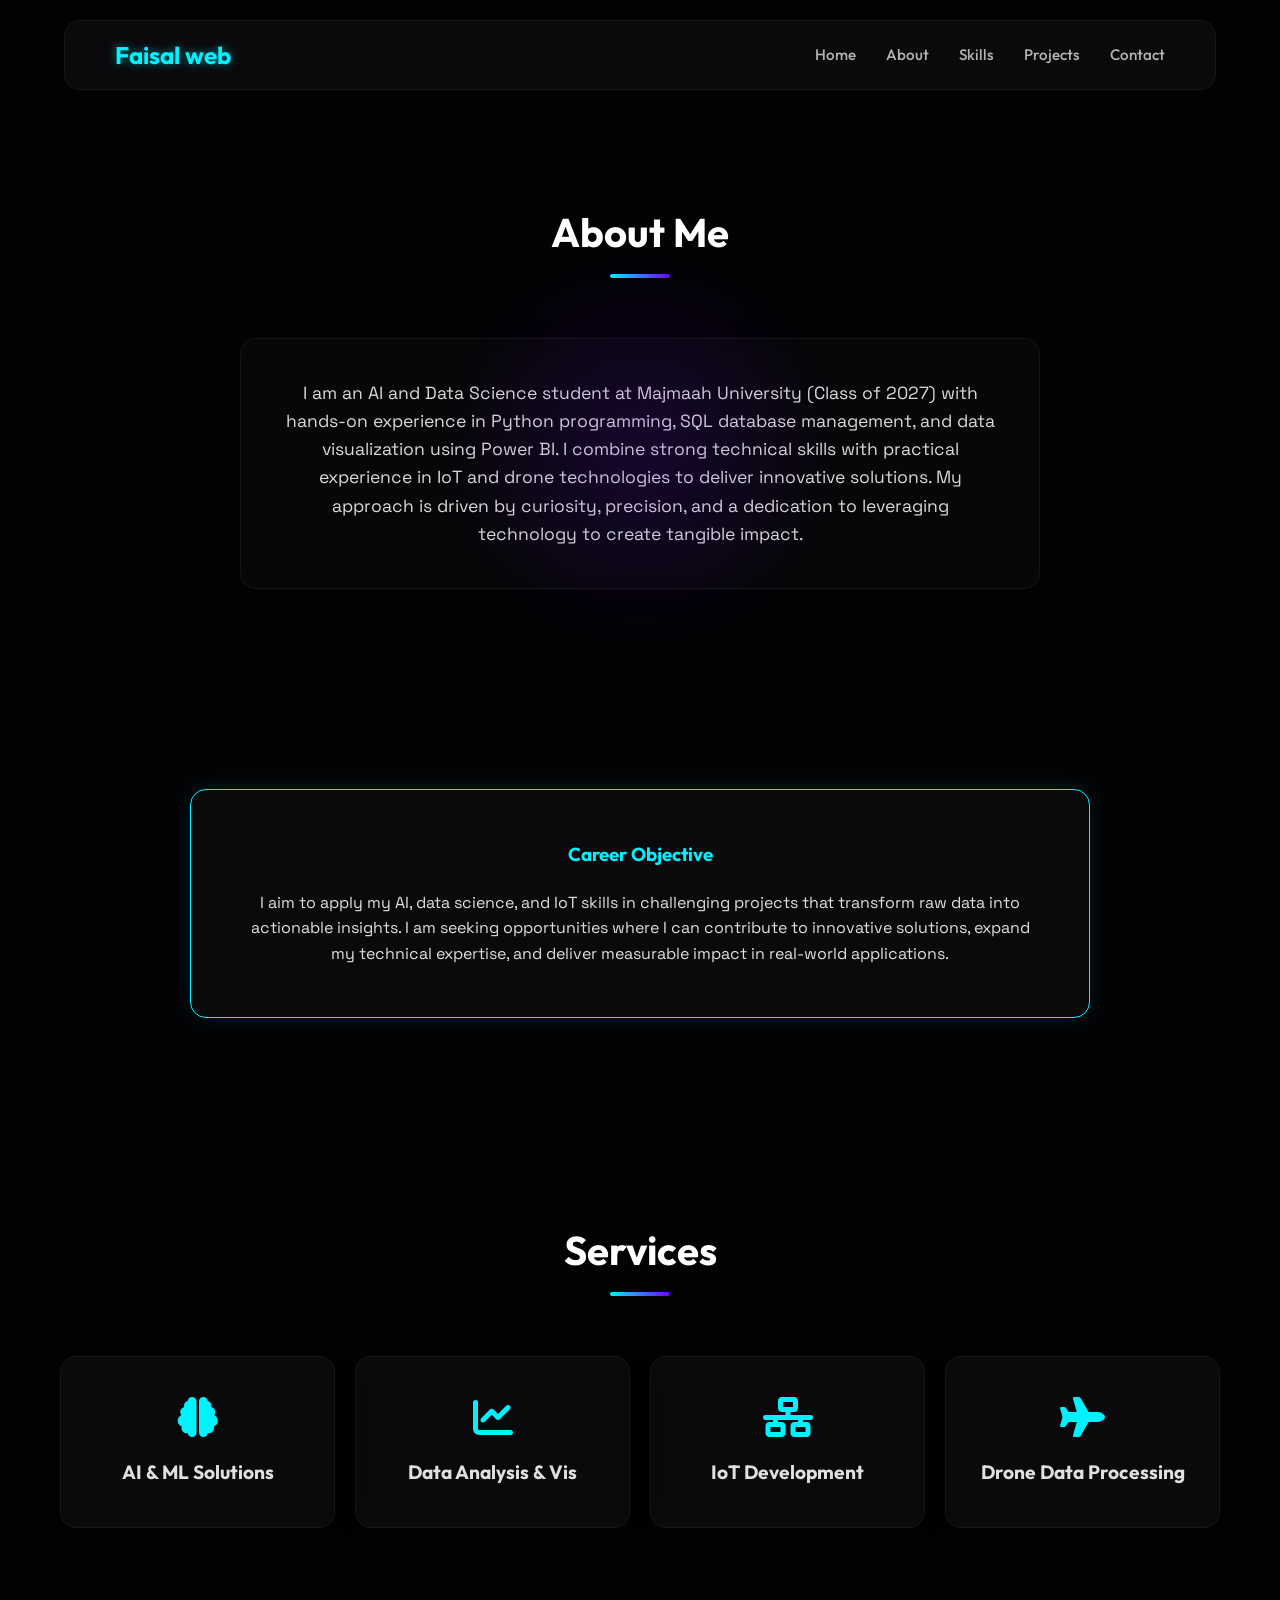
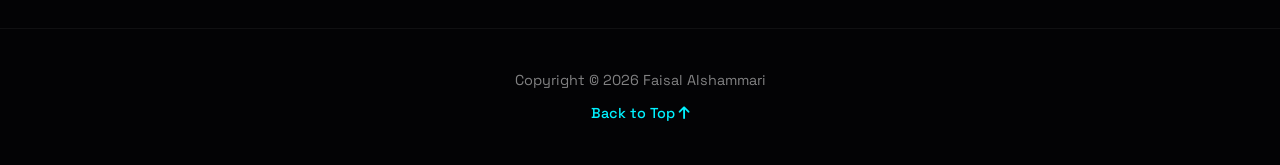
<file: about.html>
<!DOCTYPE html>
<html lang="en">

<head>
    <meta charset="UTF-8">
    <meta name="viewport" content="width=device-width, initial-scale=1.0">
    <title>About Me | Faisal Alshammari</title>
    <meta name="description" content="About Faisal Alshammari - AI Student, Career Objective, and Services.">
    <link rel="preconnect" href="https://fonts.googleapis.com">
    <link rel="preconnect" href="https://fonts.gstatic.com" crossorigin>
    <link
        href="https://fonts.googleapis.com/css2?family=Outfit:wght@300;400;500;700&family=Space+Grotesk:wght@300;400;500;600;700&display=swap"
        rel="stylesheet">
    <link rel="stylesheet" href="style.css">
    <link rel="stylesheet" href="https://cdnjs.cloudflare.com/ajax/libs/font-awesome/6.4.0/css/all.min.css">
</head>

<body>
    <div class="cursor-glow"></div>

    <nav class="navbar glass">
        <div class="container">
            <a href="index.html" class="logo">Faisal web</a>
            <ul class="nav-links">
                <li><a href="index.html">Home</a></li>
                <li><a href="about.html" class="active">About</a></li>
                <li><a href="skills.html">Skills</a></li>
                <li><a href="projects.html">Projects</a></li>
                <li><a href="contact.html">Contact</a></li>
            </ul>
            <div class="hamburger">
                <i class="fas fa-bars"></i>
            </div>
        </div>
    </nav>

    <div style="height: 100px;"></div>

    <section id="about" class="section">
        <div class="container">
            <div class="section-title">
                <h2>About Me</h2>
                <div class="line"></div>
            </div>
            <div class="about-content glass animate-on-scroll">
                <p>I am an AI and Data Science student at Majmaah University (Class of 2027) with hands-on experience in
                    Python programming, SQL database management, and data visualization using Power BI. I combine strong
                    technical skills with practical experience in IoT and drone technologies to deliver innovative
                    solutions. My approach is driven by curiosity, precision, and a dedication to leveraging technology
                    to create tangible impact.</p>
            </div>
        </div>
    </section>

    <section id="objective" class="section">
        <div class="container">
            <div class="objective-box glass animate-on-scroll">
                <h3>Career Objective</h3>
                <p>I aim to apply my AI, data science, and IoT skills in challenging projects that transform raw data
                    into actionable insights. I am seeking opportunities where I can contribute to innovative solutions,
                    expand my technical expertise, and deliver measurable impact in real-world applications.</p>
            </div>
        </div>
    </section>

    <section id="services" class="section alt-bg">
        <div class="container">
            <div class="section-title">
                <h2>Services</h2>
                <div class="line"></div>
            </div>
            <div class="services-grid">
                <div class="service-card glass animate-on-scroll">
                    <i class="fas fa-brain icon"></i>
                    <h3>AI & ML Solutions</h3>
                </div>
                <div class="service-card glass animate-on-scroll">
                    <i class="fas fa-chart-line icon"></i>
                    <h3>Data Analysis & Vis</h3>
                </div>
                <div class="service-card glass animate-on-scroll">
                    <i class="fas fa-network-wired icon"></i>
                    <h3>IoT Development</h3>
                </div>
                <div class="service-card glass animate-on-scroll">
                    <i class="fas fa-plane icon"></i>
                    <h3>Drone Data Processing</h3>
                </div>
            </div>
        </div>
    </section>

    <footer>
        <div class="container">
            <p>Copyright © 2026 Faisal Alshammari</p>
            <a href="#" class="back-to-top">Back to Top <i class="fas fa-arrow-up"></i></a>
        </div>
    </footer>

    <script src="script.js"></script>
</body>

</html>
</file>
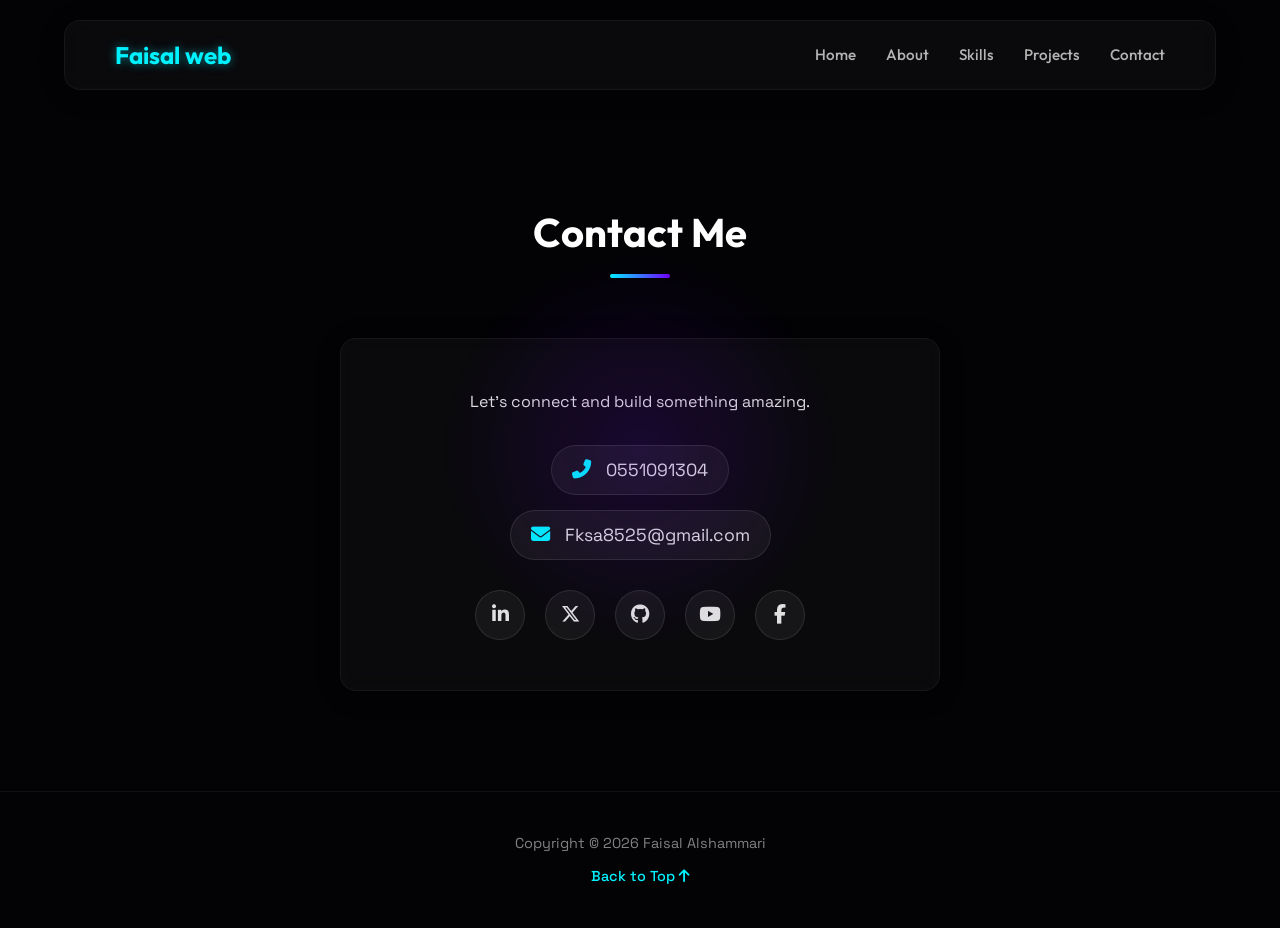
<file: contact.html>
<!DOCTYPE html>
<html lang="en">

<head>
    <meta charset="UTF-8">
    <meta name="viewport" content="width=device-width, initial-scale=1.0">
    <title>Contact | Faisal Alshammari</title>
    <meta name="description" content="Contact Faisal Alshammari - AI & Data Science Student.">
    <link rel="preconnect" href="https://fonts.googleapis.com">
    <link rel="preconnect" href="https://fonts.gstatic.com" crossorigin>
    <link
        href="https://fonts.googleapis.com/css2?family=Outfit:wght@300;400;500;700&family=Space+Grotesk:wght@300;400;500;600;700&display=swap"
        rel="stylesheet">
    <link rel="stylesheet" href="style.css">
    <link rel="stylesheet" href="https://cdnjs.cloudflare.com/ajax/libs/font-awesome/6.4.0/css/all.min.css">
</head>

<body>
    <div class="cursor-glow"></div>

    <nav class="navbar glass">
        <div class="container">
            <a href="index.html" class="logo">Faisal web</a>
            <ul class="nav-links">
                <li><a href="index.html">Home</a></li>
                <li><a href="about.html">About</a></li>
                <li><a href="skills.html">Skills</a></li>
                <li><a href="projects.html">Projects</a></li>
                <li><a href="contact.html" class="active">Contact</a></li>
            </ul>
            <div class="hamburger">
                <i class="fas fa-bars"></i>
            </div>
        </div>
    </nav>

    <div style="height: 100px;"></div>

    <section id="contact" class="section">
        <div class="container">
            <div class="section-title">
                <h2>Contact Me</h2>
                <div class="line"></div>
            </div>
            <div class="contact-wrapper glass animate-on-scroll">
                <div class="contact-info">
                    <p>Let's connect and build something amazing.</p>
                    <div class="contact-details">
                        <a href="tel:0551091304" class="contact-item">
                            <i class="fas fa-phone-alt"></i>
                            <span>0551091304</span>
                        </a>
                        <a href="mailto:Fksa8525@gmail.com" class="contact-item">
                            <i class="fas fa-envelope"></i>
                            <span>Fksa8525@gmail.com</span>
                        </a>
                    </div>
                    <div class="social-links">
                        <a href="https://linkedin.com/in/faisalmalshammari" target="_blank" class="social-btn"><i
                                class="fab fa-linkedin-in"></i></a>
                        <a href="https://x.com/fm98l?s=21" target="_blank" class="social-btn"><i
                                class="fab fa-x-twitter"></i></a>
                        <a href="#" class="social-btn"><i class="fab fa-github"></i></a>
                        <a href="#" class="social-btn"><i class="fab fa-youtube"></i></a>
                        <a href="#" class="social-btn"><i class="fab fa-facebook-f"></i></a>
                    </div>
                </div>
            </div>
        </div>
    </section>

    <footer>
        <div class="container">
            <p>Copyright © 2026 Faisal Alshammari</p>
            <a href="#" class="back-to-top">Back to Top <i class="fas fa-arrow-up"></i></a>
        </div>
    </footer>

    <script src="script.js"></script>
</body>

</html>
</file>
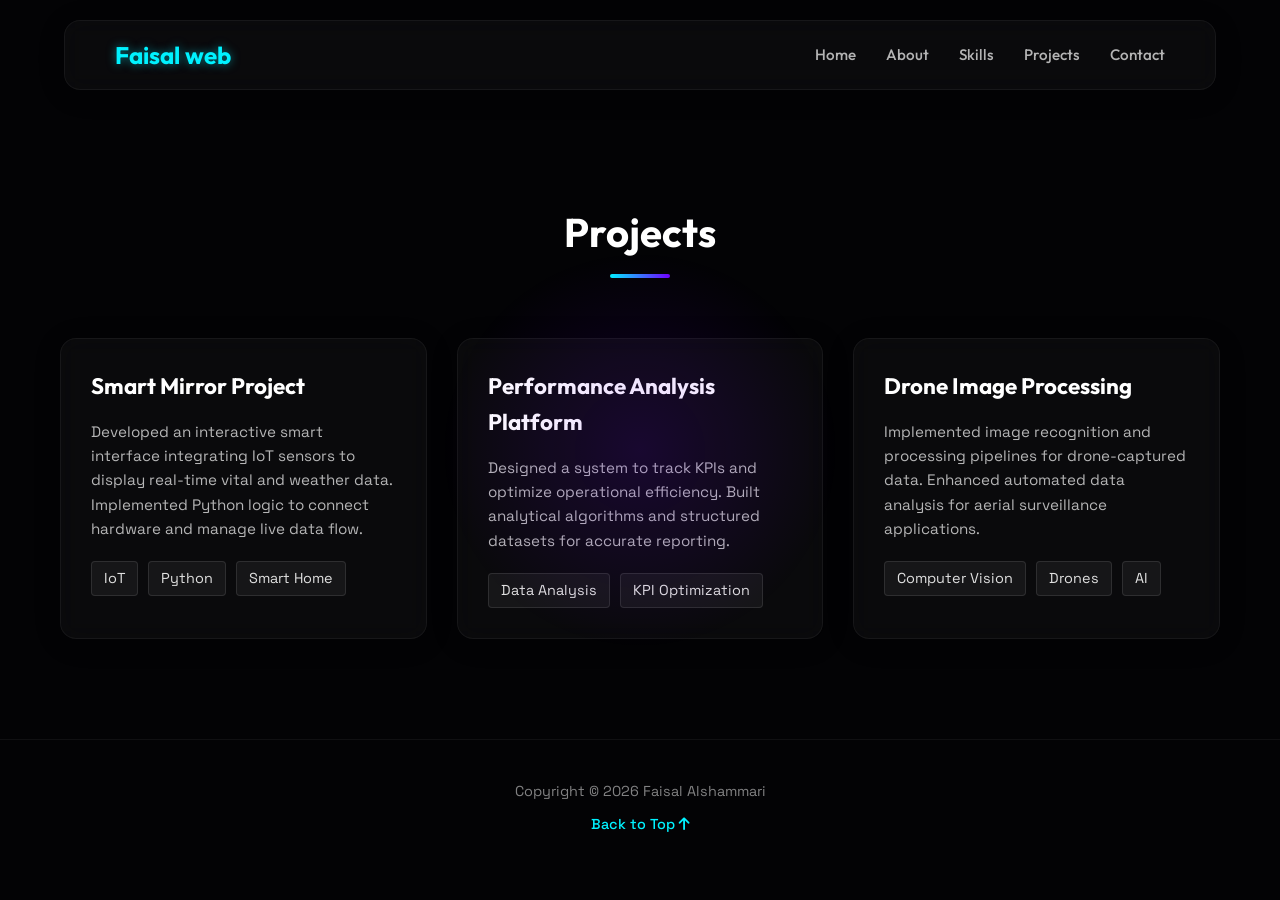
<file: projects.html>
<!DOCTYPE html>
<html lang="en">

<head>
    <meta charset="UTF-8">
    <meta name="viewport" content="width=device-width, initial-scale=1.0">
    <title>Projects | Faisal Alshammari</title>
    <meta name="description"
        content="Projects by Faisal Alshammari - Smart Mirror, Performance Analysis, and Drone Image Processing.">
    <link rel="preconnect" href="https://fonts.googleapis.com">
    <link rel="preconnect" href="https://fonts.gstatic.com" crossorigin>
    <link
        href="https://fonts.googleapis.com/css2?family=Outfit:wght@300;400;500;700&family=Space+Grotesk:wght@300;400;500;600;700&display=swap"
        rel="stylesheet">
    <link rel="stylesheet" href="style.css">
    <link rel="stylesheet" href="https://cdnjs.cloudflare.com/ajax/libs/font-awesome/6.4.0/css/all.min.css">
</head>

<body>
    <div class="cursor-glow"></div>

    <nav class="navbar glass">
        <div class="container">
            <a href="index.html" class="logo">Faisal web</a>
            <ul class="nav-links">
                <li><a href="index.html">Home</a></li>
                <li><a href="about.html">About</a></li>
                <li><a href="skills.html">Skills</a></li>
                <li><a href="projects.html" class="active">Projects</a></li>
                <li><a href="contact.html">Contact</a></li>
            </ul>
            <div class="hamburger">
                <i class="fas fa-bars"></i>
            </div>
        </div>
    </nav>

    <div style="height: 100px;"></div>

    <section id="projects" class="section">
        <div class="container">
            <div class="section-title">
                <h2>Projects</h2>
                <div class="line"></div>
            </div>
            <div class="projects-grid">
                <div class="project-card glass animate-on-scroll">
                    <div class="project-content">
                        <h3>Smart Mirror Project</h3>
                        <p>Developed an interactive smart interface integrating IoT sensors to display real-time vital
                            and weather data. Implemented Python logic to connect hardware and manage live data flow.
                        </p>
                        <div class="tags">
                            <span>IoT</span>
                            <span>Python</span>
                            <span>Smart Home</span>
                        </div>
                    </div>
                </div>
                <div class="project-card glass animate-on-scroll">
                    <div class="project-content">
                        <h3>Performance Analysis Platform</h3>
                        <p>Designed a system to track KPIs and optimize operational efficiency. Built analytical
                            algorithms and structured datasets for accurate reporting.</p>
                        <div class="tags">
                            <span>Data Analysis</span>
                            <span>KPI Optimization</span>
                        </div>
                    </div>
                </div>
                <div class="project-card glass animate-on-scroll">
                    <div class="project-content">
                        <h3>Drone Image Processing</h3>
                        <p>Implemented image recognition and processing pipelines for drone-captured data. Enhanced
                            automated data analysis for aerial surveillance applications.</p>
                        <div class="tags">
                            <span>Computer Vision</span>
                            <span>Drones</span>
                            <span>AI</span>
                        </div>
                    </div>
                </div>
            </div>
        </div>
    </section>

    <footer>
        <div class="container">
            <p>Copyright © 2026 Faisal Alshammari</p>
            <a href="#" class="back-to-top">Back to Top <i class="fas fa-arrow-up"></i></a>
        </div>
    </footer>

    <script src="script.js"></script>
</body>

</html>
</file>
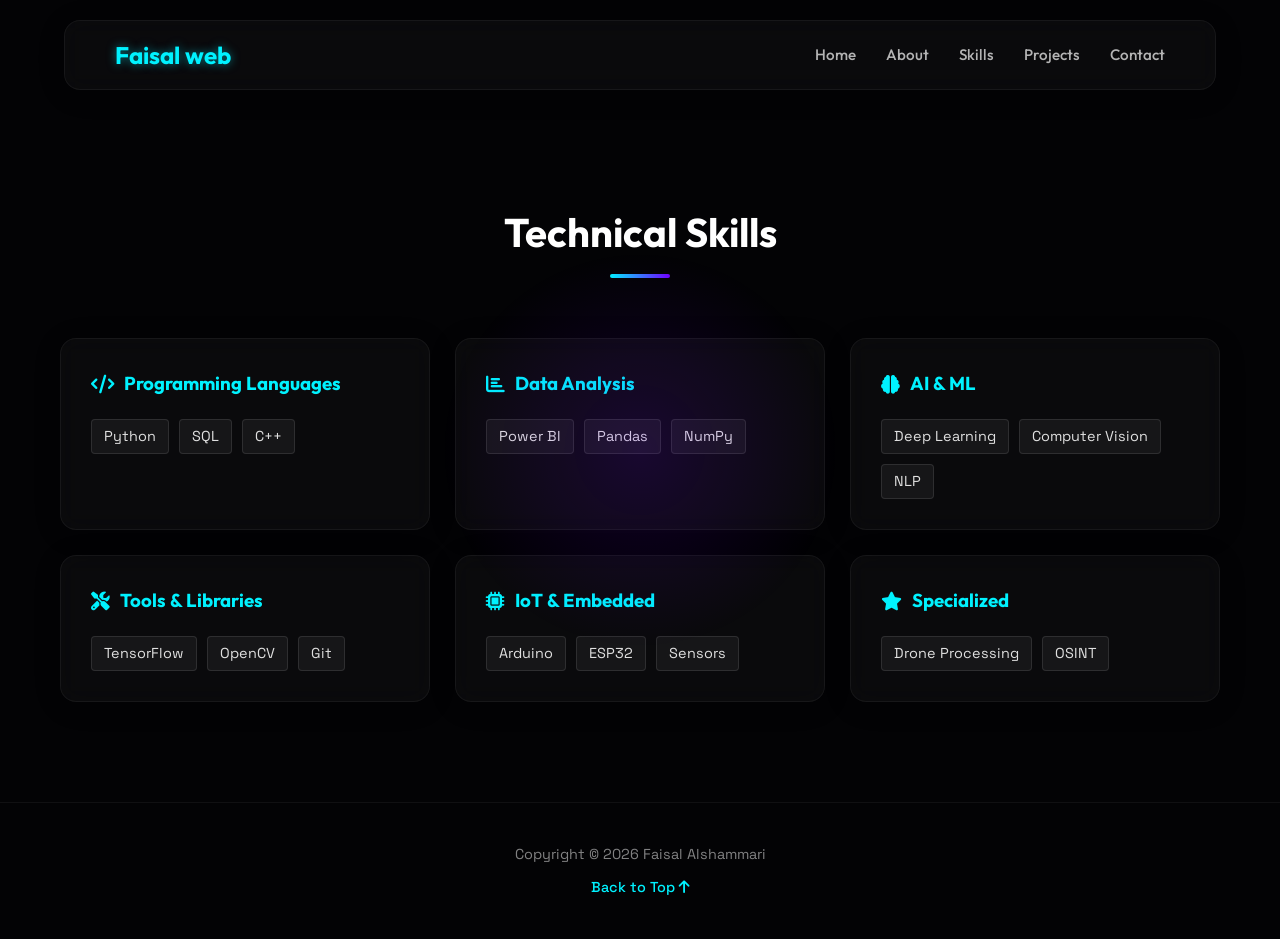
<file: skills.html>
<!DOCTYPE html>
<html lang="en">

<head>
    <meta charset="UTF-8">
    <meta name="viewport" content="width=device-width, initial-scale=1.0">
    <title>Skills | Faisal Alshammari</title>
    <meta name="description" content="Technical Skills of Faisal Alshammari - AI, Data Science, Python, SQL, and IoT.">
    <link rel="preconnect" href="https://fonts.googleapis.com">
    <link rel="preconnect" href="https://fonts.gstatic.com" crossorigin>
    <link
        href="https://fonts.googleapis.com/css2?family=Outfit:wght@300;400;500;700&family=Space+Grotesk:wght@300;400;500;600;700&display=swap"
        rel="stylesheet">
    <link rel="stylesheet" href="style.css">
    <link rel="stylesheet" href="https://cdnjs.cloudflare.com/ajax/libs/font-awesome/6.4.0/css/all.min.css">
</head>

<body>
    <div class="cursor-glow"></div>

    <nav class="navbar glass">
        <div class="container">
            <a href="index.html" class="logo">Faisal web</a>
            <ul class="nav-links">
                <li><a href="index.html">Home</a></li>
                <li><a href="about.html">About</a></li>
                <li><a href="skills.html" class="active">Skills</a></li>
                <li><a href="projects.html">Projects</a></li>
                <li><a href="contact.html">Contact</a></li>
            </ul>
            <div class="hamburger">
                <i class="fas fa-bars"></i>
            </div>
        </div>
    </nav>

    <div style="height: 100px;"></div> <!-- Spacer for fixed navbar -->

    <section id="skills" class="section">
        <div class="container">
            <div class="section-title">
                <h2>Technical Skills</h2>
                <div class="line"></div>
            </div>
            <div class="skills-grid">
                <div class="skill-category glass animate-on-scroll">
                    <h3><i class="fas fa-code"></i> Programming Languages</h3>
                    <div class="tags">
                        <span>Python</span>
                        <span>SQL</span>
                        <span>C++</span>
                    </div>
                </div>
                <div class="skill-category glass animate-on-scroll">
                    <h3><i class="fas fa-chart-bar"></i> Data Analysis</h3>
                    <div class="tags">
                        <span>Power BI</span>
                        <span>Pandas</span>
                        <span>NumPy</span>
                    </div>
                </div>
                <div class="skill-category glass animate-on-scroll">
                    <h3><i class="fas fa-brain"></i> AI & ML</h3>
                    <div class="tags">
                        <span>Deep Learning</span>
                        <span>Computer Vision</span>
                        <span>NLP</span>
                    </div>
                </div>
                <div class="skill-category glass animate-on-scroll">
                    <h3><i class="fas fa-tools"></i> Tools & Libraries</h3>
                    <div class="tags">
                        <span>TensorFlow</span>
                        <span>OpenCV</span>
                        <span>Git</span>
                    </div>
                </div>
                <div class="skill-category glass animate-on-scroll">
                    <h3><i class="fas fa-microchip"></i> IoT & Embedded</h3>
                    <div class="tags">
                        <span>Arduino</span>
                        <span>ESP32</span>
                        <span>Sensors</span>
                    </div>
                </div>
                <div class="skill-category glass animate-on-scroll">
                    <h3><i class="fas fa-star"></i> Specialized</h3>
                    <div class="tags">
                        <span>Drone Processing</span>
                        <span>OSINT</span>
                    </div>
                </div>
            </div>
        </div>
    </section>

    <footer>
        <div class="container">
            <p>Copyright © 2026 Faisal Alshammari</p>
            <a href="#" class="back-to-top">Back to Top <i class="fas fa-arrow-up"></i></a>
        </div>
    </footer>

    <script src="script.js"></script>
</body>

</html>
</file>
<file: style.css>
:root {
    --bg-color: #030305;
    --text-color: #e0e0e0;
    --accent-primary: #00f2ff;
    --accent-secondary: #7000ff;
    --glass-bg: rgba(255, 255, 255, 0.03);
    --glass-border: rgba(255, 255, 255, 0.05);
    --glass-shine: rgba(255, 255, 255, 0.1);
    --font-heading: 'Outfit', sans-serif;
    --font-body: 'Space Grotesk', sans-serif;
    --transition: all 0.3s ease;
}

* {
    margin: 0;
    padding: 0;
    box-sizing: border-box;
}

body {
    background-color: var(--bg-color);
    color: var(--text-color);
    font-family: var(--font-body);
    line-height: 1.6;
    overflow-x: hidden;
}

a {
    text-decoration: none;
    color: inherit;
    transition: var(--transition);
}

ul {
    list-style: none;
}

.container {
    max-width: 1200px;
    margin: 0 auto;
    padding: 0 20px;
}

/* Glassmorphism Utility */
.glass {
    background: var(--glass-bg);
    backdrop-filter: blur(12px);
    -webkit-backdrop-filter: blur(12px);
    border: 1px solid var(--glass-border);
    border-radius: 16px;
    box-shadow: 0 4px 30px rgba(0, 0, 0, 0.1);
}

/* Navbar */
.navbar {
    position: fixed;
    top: 20px;
    left: 50%;
    transform: translateX(-50%);
    width: 90%;
    max-width: 1200px;
    z-index: 1000;
    padding: 15px 30px;
    display: flex;
    justify-content: center;
}

.navbar .container {
    display: flex;
    justify-content: space-between;
    align-items: center;
    width: 100%;
}

.logo {
    font-family: var(--font-heading);
    font-size: 1.5rem;
    font-weight: 700;
    color: var(--accent-primary);
    text-shadow: 0 0 10px rgba(0, 242, 255, 0.5);
}

.nav-links {
    display: flex;
    gap: 30px;
}

.nav-links li a {
    font-family: var(--font-heading);
    font-size: 0.95rem;
    font-weight: 500;
    opacity: 0.8;
}

.nav-links li a:hover {
    color: var(--accent-primary);
    opacity: 1;
}

.hamburger {
    display: none;
    font-size: 1.5rem;
    cursor: pointer;
}

/* Hero Section */
.hero-section {
    position: relative;
    height: 100vh;
    display: flex;
    align-items: center;
    justify-content: center;
    text-align: center;
    padding-top: 80px;
    overflow: hidden;
}

.hero-bg {
    position: absolute;
    top: 0;
    left: 0;
    width: 100%;
    height: 100%;
    background: url('assets/hero-bg-2.png') no-repeat center center/cover;
    z-index: -2;
    filter: brightness(0.6);
}

.overlay {
    position: absolute;
    top: 0;
    left: 0;
    width: 100%;
    height: 100%;
    background: radial-gradient(circle at center, transparent 0%, var(--bg-color) 90%);
    z-index: -1;
}

.hero-content h1 {
    font-family: var(--font-heading);
    font-size: 4rem;
    font-weight: 700;
    margin-bottom: 0.5rem;
    background: linear-gradient(to right, #fff, var(--accent-primary));
    background-clip: text;
    -webkit-background-clip: text;
    -webkit-text-fill-color: transparent;
    text-shadow: 0 0 30px rgba(0, 242, 255, 0.2);
}

.hero-content h2 {
    font-size: 1.5rem;
    font-weight: 400;
    margin-bottom: 1.5rem;
    color: rgba(255, 255, 255, 0.9);
}

.hero-content .highlight {
    color: var(--accent-secondary);
    font-weight: 600;
}

.hero-content p {
    max-width: 700px;
    margin: 0 auto 2.5rem;
    font-size: 1.1rem;
    color: rgba(255, 255, 255, 0.7);
}

.cta-group {
    display: flex;
    justify-content: center;
    gap: 20px;
}

.btn {
    padding: 12px 30px;
    border-radius: 50px;
    font-family: var(--font-heading);
    font-weight: 600;
    transition: var(--transition);
    cursor: pointer;
    text-transform: uppercase;
    letter-spacing: 1px;
    font-size: 0.9rem;
}

.btn-primary {
    background: var(--accent-primary);
    color: #000;
    box-shadow: 0 0 20px rgba(0, 242, 255, 0.4);
}

.btn-primary:hover {
    background: #fff;
    box-shadow: 0 0 30px rgba(255, 255, 255, 0.6);
    transform: translateY(-2px);
}

.btn-secondary {
    background: transparent;
    border: 2px solid var(--accent-secondary);
    color: #fff;
}

.btn-secondary:hover {
    background: var(--accent-secondary);
    box-shadow: 0 0 20px rgba(112, 0, 255, 0.4);
    transform: translateY(-2px);
}

.scroll-down {
    position: absolute;
    bottom: 30px;
    left: 50%;
    transform: translateX(-50%);
    animation: bounce 2s infinite;
    opacity: 0.7;
}

@keyframes bounce {

    0%,
    20%,
    50%,
    80%,
    100% {
        transform: translateX(-50%) translateY(0);
    }

    40% {
        transform: translateX(-50%) translateY(-10px);
    }

    60% {
        transform: translateX(-50%) translateY(-5px);
    }
}

/* Sections General */
.section {
    padding: 100px 0;
}

.section-title {
    text-align: center;
    margin-bottom: 60px;
    position: relative;
}

.section-title h2 {
    font-family: var(--font-heading);
    font-size: 2.5rem;
    color: #fff;
    margin-bottom: 10px;
}

.section-title .line {
    width: 60px;
    height: 4px;
    background: linear-gradient(to right, var(--accent-primary), var(--accent-secondary));
    margin: 0 auto;
    border-radius: 2px;
}

/* About Section */
.about-content {
    max-width: 800px;
    margin: 0 auto;
    padding: 40px;
    text-align: center;
    font-size: 1.1rem;
    color: rgba(255, 255, 255, 0.85);
    background: rgba(255, 255, 255, 0.02);
}

/* Skills Section */
.skills-grid {
    display: grid;
    grid-template-columns: repeat(auto-fit, minmax(280px, 1fr));
    gap: 25px;
}

.skill-category {
    padding: 30px;
    transition: var(--transition);
}

.skill-category:hover {
    transform: translateY(-5px);
    background: rgba(255, 255, 255, 0.05);
    border-color: var(--accent-primary);
}

.skill-category h3 {
    font-family: var(--font-heading);
    margin-bottom: 20px;
    display: flex;
    align-items: center;
    gap: 10px;
    color: var(--accent-primary);
}

.tags {
    display: flex;
    flex-wrap: wrap;
    gap: 10px;
}

.tags span {
    background: rgba(255, 255, 255, 0.05);
    padding: 5px 12px;
    border-radius: 4px;
    font-size: 0.9rem;
    border: 1px solid rgba(255, 255, 255, 0.1);
    transition: var(--transition);
}

.skill-category:hover .tags span {
    border-color: rgba(0, 242, 255, 0.3);
}

/* Projects Section */
.projects-grid {
    display: grid;
    grid-template-columns: repeat(auto-fit, minmax(300px, 1fr));
    gap: 30px;
}

.project-card {
    padding: 30px;
    transition: var(--transition);
    display: flex;
    flex-direction: column;
    justify-content: space-between;
    height: 100%;
}

.project-card:hover {
    transform: translateY(-10px);
    box-shadow: 0 10px 40px rgba(0, 242, 255, 0.1);
    border-color: var(--accent-secondary);
}

.project-content h3 {
    font-family: var(--font-heading);
    color: #fff;
    margin-bottom: 15px;
    font-size: 1.4rem;
}

.project-content p {
    color: rgba(255, 255, 255, 0.7);
    margin-bottom: 20px;
    font-size: 0.95rem;
}

/* Experience */
.timeline {
    position: relative;
    max-width: 800px;
    margin: 0 auto;
}

.timeline::before {
    content: '';
    position: absolute;
    left: 20px;
    top: 0;
    bottom: 0;
    width: 2px;
    background: rgba(255, 255, 255, 0.1);
}

.timeline-item {
    position: relative;
    margin-bottom: 50px;
    padding-left: 50px;
}

.timeline-dot {
    position: absolute;
    left: 11px;
    top: 0;
    width: 20px;
    height: 20px;
    background: var(--accent-secondary);
    border-radius: 50%;
    box-shadow: 0 0 10px var(--accent-secondary);
}

.timeline-content {
    padding: 30px;
}

.timeline-content .date {
    color: var(--accent-primary);
    font-size: 0.9rem;
    font-weight: 600;
    margin-bottom: 5px;
    display: block;
}

.timeline-content h3 {
    font-family: var(--font-heading);
    font-size: 1.3rem;
    margin-bottom: 5px;
}

.timeline-content h4 {
    font-weight: 400;
    color: rgba(255, 255, 255, 0.6);
    margin-bottom: 15px;
    font-size: 1.1rem;
}

.timeline-content ul {
    list-style-type: disc;
    padding-left: 20px;
}

.timeline-content li {
    margin-bottom: 5px;
    color: rgba(255, 255, 255, 0.7);
}

/* Services */
.services-grid {
    display: grid;
    grid-template-columns: repeat(auto-fit, minmax(200px, 1fr));
    gap: 20px;
}

.service-card {
    padding: 40px 20px;
    text-align: center;
    transition: var(--transition);
}

.service-card:hover {
    background: var(--accent-secondary);
    border-color: var(--accent-secondary);
    transform: scale(1.05);
}

.service-card .icon {
    font-size: 2.5rem;
    color: var(--accent-primary);
    margin-bottom: 20px;
    transition: var(--transition);
}

.service-card:hover .icon {
    color: #fff;
}

.service-card h3 {
    font-family: var(--font-heading);
    font-size: 1.2rem;
}

/* Objective */
.objective-box {
    max-width: 900px;
    margin: 0 auto;
    padding: 50px;
    text-align: center;
    border: 1px solid var(--accent-primary);
    box-shadow: 0 0 20px rgba(0, 242, 255, 0.1);
}

.objective-box h3 {
    font-family: var(--font-heading);
    margin-bottom: 20px;
    color: var(--accent-primary);
}

/* Contact */
.contact-wrapper {
    max-width: 600px;
    margin: 0 auto;
    text-align: center;
    padding: 50px;
}

.social-links {
    margin-top: 30px;
    display: flex;
    justify-content: center;
    gap: 20px;
}

.social-btn {
    width: 50px;
    height: 50px;
    border-radius: 50%;
    background: rgba(255, 255, 255, 0.05);
    display: flex;
    align-items: center;
    justify-content: center;
    font-size: 1.2rem;
    transition: var(--transition);
    border: 1px solid rgba(255, 255, 255, 0.1);
}

.social-btn:hover {
    background: var(--accent-primary);
    color: #000;
    box-shadow: 0 0 20px var(--accent-primary);
}

/* Footer */
footer {
    padding: 40px 0;
    text-align: center;
    border-top: 1px solid rgba(255, 255, 255, 0.05);
    color: rgba(255, 255, 255, 0.5);
    font-size: 0.9rem;
}

.back-to-top {
    display: inline-block;
    margin-top: 10px;
    color: var(--accent-primary);
    font-weight: 500;
}

/* Cursor Glow Effect */
.cursor-glow {
    width: 400px;
    height: 400px;
    background: radial-gradient(circle, rgba(112, 0, 255, 0.15), transparent 70%);
    position: fixed;
    top: 50%;
    left: 50%;
    transform: translate(-50%, -50%);
    pointer-events: none;
    z-index: 9999;
    transition: transform 0.1s;
}

/* Animations */
.animate-up {
    opacity: 0;
    transform: translateY(30px);
    animation: fadeInUp 0.8s forwards;
}

.delay-1 {
    animation-delay: 0.2s;
}

.delay-2 {
    animation-delay: 0.4s;
}

.delay-3 {
    animation-delay: 0.6s;
}

@keyframes fadeInUp {
    to {
        opacity: 1;
        transform: translateY(0);
    }
}

.animate-on-scroll {
    opacity: 1;
    /* Changed to visible by default */
    transform: translateY(0);
    transition: all 0.8s ease;
}

/* 
.animate-on-scroll {
    opacity: 0;
    transform: translateY(30px);
    transition: all 0.8s ease;
} 
*/

.animate-on-scroll.visible {
    opacity: 1;
    transform: translateY(0);
}


/* Contact Details (Phone & Email) */
.contact-details {
    display: flex;
    flex-direction: column;
    gap: 15px;
    margin: 30px 0;
    align-items: center;
}

.contact-item {
    display: flex;
    align-items: center;
    gap: 15px;
    font-size: 1.1rem;
    color: var(--text-color);
    background: rgba(255, 255, 255, 0.05);
    padding: 10px 20px;
    border-radius: 50px;
    transition: var(--transition);
    border: 1px solid rgba(255, 255, 255, 0.1);
}

.contact-item:hover {
    background: rgba(255, 255, 255, 0.1);
    transform: translateY(-2px);
    border-color: var(--accent-primary);
}

.contact-item i {
    color: var(--accent-primary);
    font-size: 1.2rem;
}

/* Responsive */
@media (max-width: 768px) {
    .hero-content h1 {
        font-size: 2.5rem;
    }

    .hero-content h2 {
        font-size: 1.2rem;
    }

    .nav-links {
        display: none;
    }

    .hamburger {
        display: block;
    }

    .navbar {
        width: 95%;
        padding: 10px 20px;
    }
}
</file>
